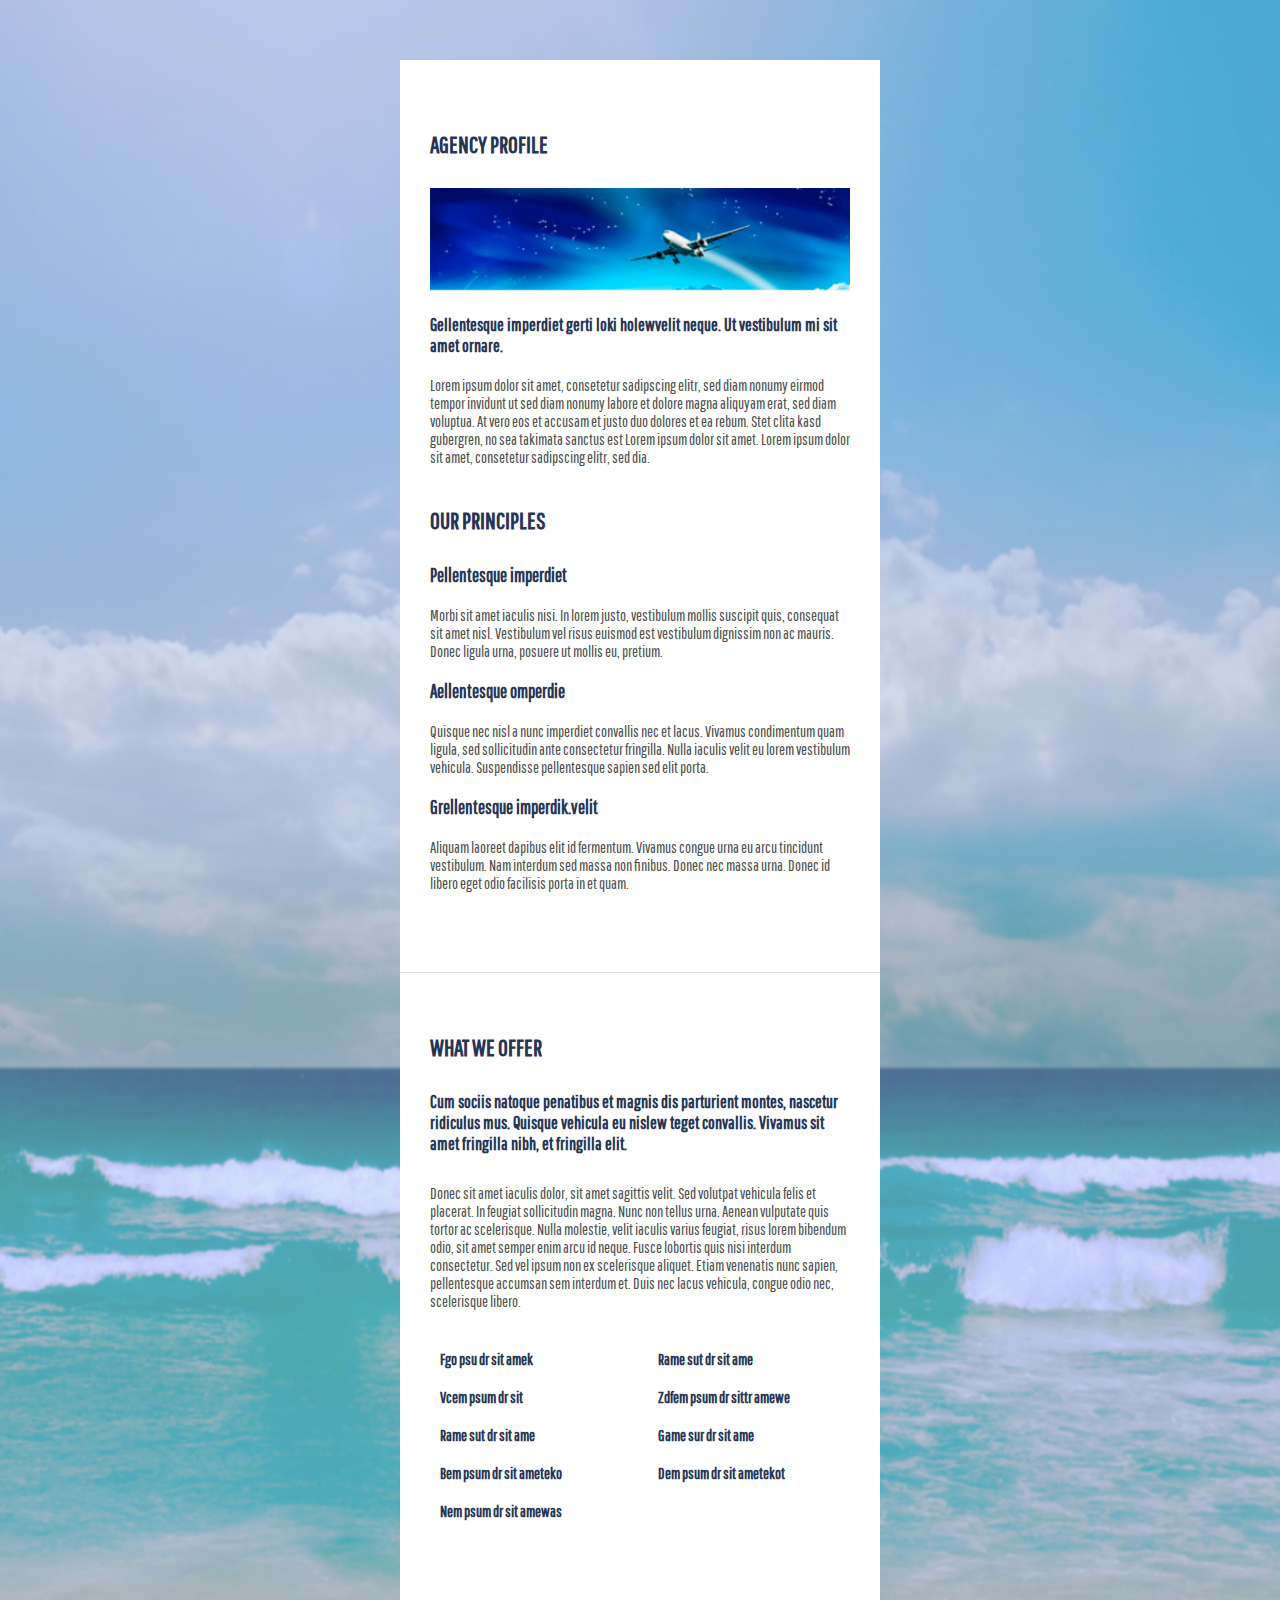
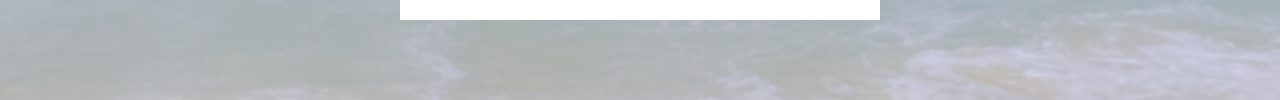
<file: html-css/module-03/index.html>
<!DOCTYPE html>
<html lang="zxx">
    <head>
        <title>AGENCY</title>
        <meta charset="UTF-8">
        <link href="https://fonts.googleapis.com/css?family=Pathway+Gothic+One" rel="stylesheet" >
        <link href="image" rel="stylesheet">
        <link href="css/styles.css" rel="stylesheet">
    </head>
    <body>
        <div class="wrapper">  
        <div class="article1">
            <h2>AGENCY PROFILE</h2>
            <img src="image/plane.PNG" alt="Plane at night"> 
            <p class="bold">Gellentesque imperdiet gerti loki holewvelit neque. Ut vestibulum mi sit amet ornare.</p>       
            <p>Lorem ipsum dolor sit amet, consetetur sadipscing elitr, sed diam nonumy eirmod tempor invidunt ut  sed diam nonumy labore et dolore magna aliquyam erat, sed diam voluptua. At vero eos et accusam et justo duo dolores et ea rebum. Stet clita kasd gubergren, no sea takimata sanctus est Lorem ipsum dolor sit amet. Lorem ipsum dolor sit amet, consetetur sadipscing elitr, sed dia.</p>
        </div>
        <!--переход на второй абзац-->
        <div class="article2">
            <h2>OUR PRINCIPLES</h2>
                <h3>Pellentesque imperdiet</h3>
                <p>Morbi sit amet iaculis nisi. In lorem justo, vestibulum mollis suscipit quis, consequat sit amet nisl. Vestibulum vel risus euismod est vestibulum dignissim non ac mauris. Donec ligula urna, posuere ut mollis eu, pretium.</p>
                <h3>Aellentesque omperdie</h3>
                <p>Quisque nec nisl a nunc imperdiet convallis nec et lacus. Vivamus condimentum quam ligula, sed sollicitudin ante consectetur fringilla. Nulla iaculis velit eu lorem vestibulum vehicula. Suspendisse pellentesque sapien sed elit porta.</p>
                <h3>Grellentesque imperdik.velit</h3>
                <p>Aliquam laoreet dapibus elit id fermentum. Vivamus congue urna eu arcu tincidunt vestibulum. Nam interdum sed massa non finibus. Donec nec massa urna. Donec id libero eget odio facilisis porta in et quam.</p>
        </div>
        <!-- переход на третий абзац-->
        <div class="profile">
        <div class="article3">
            <h2>WHAT WE OFFER</h2>
            <p class="bold">
            Cum sociis natoque penatibus et magnis dis parturient montes, nascetur ridiculus mus. Quisque vehicula eu nislew teget convallis. Vivamus sit amet fringilla nibh, et fringilla elit. 
            </p>
            <p>Donec sit amet iaculis dolor, sit amet sagittis velit. Sed volutpat vehicula felis et placerat. In feugiat sollicitudin magna. Nunc non tellus urna. Aenean vulputate quis tortor ac scelerisque. Nulla molestie, velit iaculis varius feugiat, risus lorem bibendum odio, sit amet semper enim arcu id neque. Fusce lobortis quis nisi interdum consectetur. Sed vel ipsum non ex scelerisque aliquet. Etiam venenatis nunc sapien, pellentesque accumsan sem interdum et. Duis nec lacus vehicula, congue odio nec, scelerisque libero. 
            </p>
        <ul class="list">
            <li>Fgo psu dr sit amek</li>
            <li>Vcem psum dr sit</li>
            <li>Rame sut dr sit ame</li>
            <li>Bem psum dr sit ameteko</li>
            <li>Nem psum dr sit amewas</li>
            <li>Rame sut dr sit ame</li>
            <li>Zdfem psum dr sittr amewe</li>
            <li>Game sur dr sit ame</li>
            <li>Dem psum dr sit ametekot</li>
        </ul>
        </div>
        </div>
        </div>
    </body>        
</html>
</file>
<file: html-css/module-03/css/styles.css>
* {
    box-sizing: border-box;
    padding: 0;
    margin: 0;
}
body {
    min-height: 110vh;
    font-size: 16px;
    font-family: 'Pathway Gothic One', sans-serif;color:#4e5050;
    background-image: url(../image/page-bg.png);
    background-repeat: no-repeat;
    background-size: cover;
    background-position: center;
}
.wrapper {
    width: 480px;
    margin: auto;
    margin-top: 60px;
    margin-bottom: 80px;
    padding-top: 30px;
    padding-bottom: 50px;
    background-color: #ffffff;
}
.article1 {
    margin-top: 40px;
    margin-bottom: 40px;  
    margin-left: 30px;
    margin-right: 30px;
}
.article2 {
    margin-top: 40px;
    margin-bottom: 80px;
    margin-left: 30px;
    margin-right: 30px;
}
.article3 {
    margin-top: 40px;
    margin-bottom: 40px; 
    margin-left: 30px;
    margin-right: 30px;
}
h2 {
    color: #263555;
    margin-bottom: 30px;
}
h3 {
    color: #263555;
    margin-bottom: 20px;
    margin-top: 20px;
}
.bold { 
    color: #263555;
    font-size: 18px;
    font-weight: 600;
    margin-bottom: 20px;
}
.article1 img {
    width: 100%;
    margin-bottom: 20px;
}
.article3 p {
    margin-bottom: 30px;
}
.list li {
    display: inline-block;
    color: #263555;
    font-weight: 600;
    margin: 10px;
}
.list {
 column-count: 2;   
}
.profile {
    border-top-width: 1px;
    border-top-style: solid;
    border-top-color: #dedbdb;
    padding-top: 20px;
}
.background {
    background-image: url(../image/page-bg.png)
}
</file>
